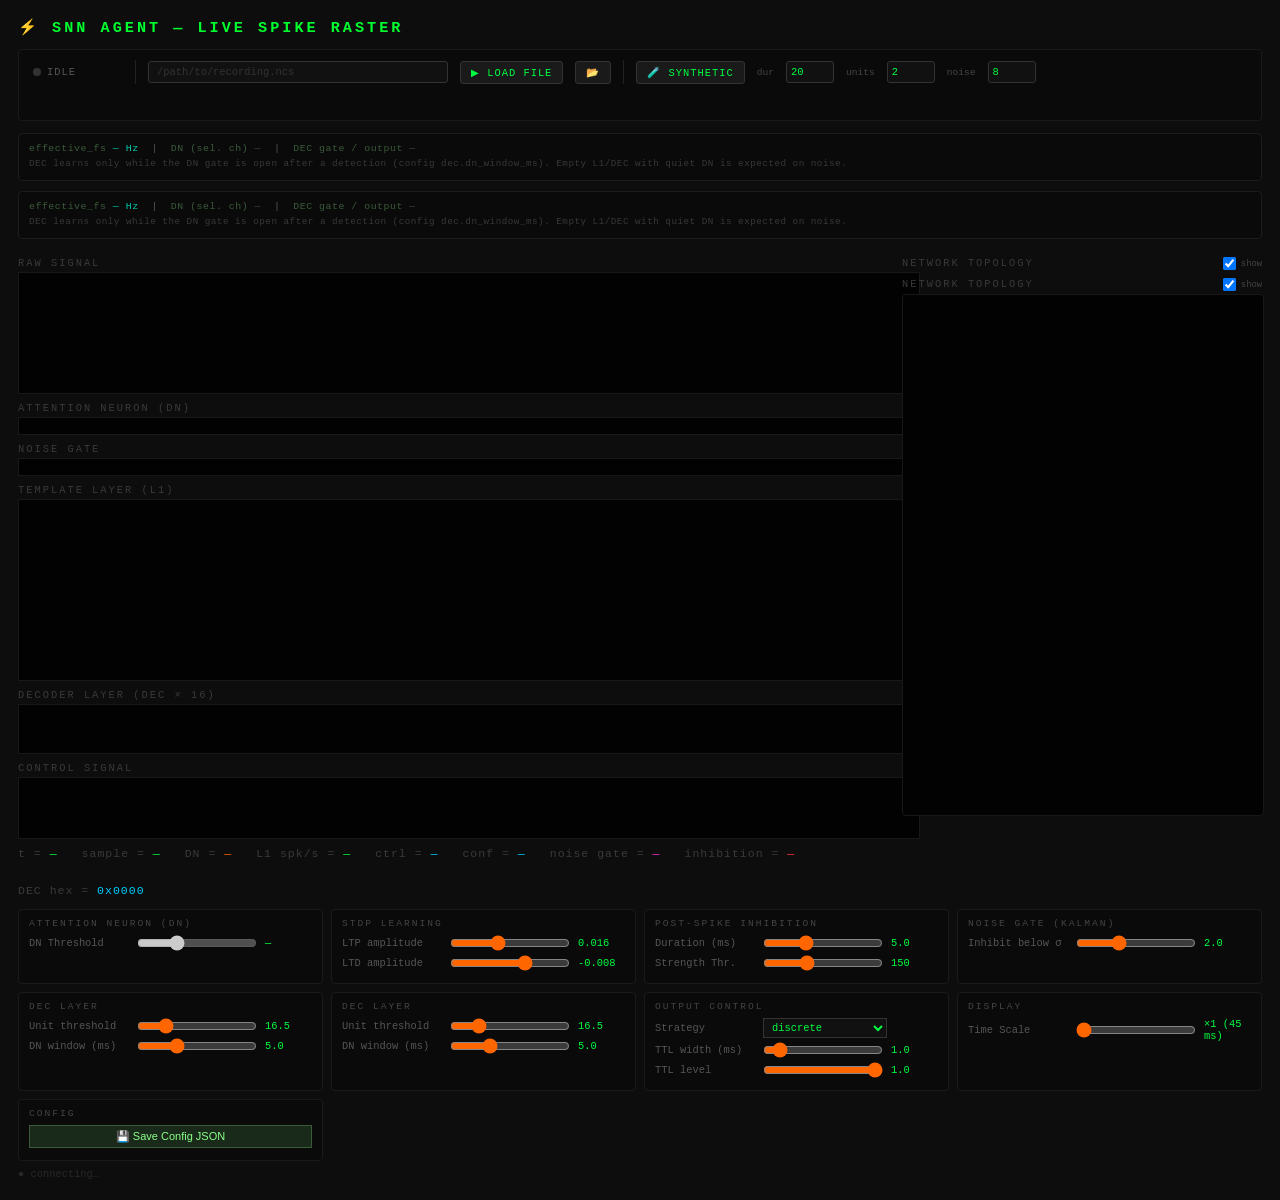
<file: src/snn_agent/server/static/index.html>
<!DOCTYPE html>
<html lang="en">
<head>
<meta charset="UTF-8">
<title>SNN Agent</title>
<!--
  AGENT-HINT: Browser GUI for the SNN pipeline.
  PURPOSE: Live visualization of raw signal, DN, noise gate, L1 raster, DEC (16 neurons),
           control signal, hex output, and a network topology diagram.
  CONTROLS: Sliders for DN threshold, STDP LTP/LTD, inhibition duration/strength,
            noise gate sensitivity, decoder strategy dropdown.
  WEBSOCKET: Receives JSON state broadcasts from app.py, sends control commands.
  SEE ALSO: app.py (ws_handler for commands), config.py (parameter ranges)
-->
<style>
* { box-sizing: border-box; margin: 0; padding: 0; }

body {
  background: #0d0d0d;
  color: #666;
  font-family: 'Courier New', monospace;
  padding: 18px;
  user-select: none;
}

h1 {
  color: #00ff2f;
  font-size: 0.95rem;
  letter-spacing: 3px;
  margin-bottom: 12px;
}

.panel-label {
  color: #3a3a3a;
  font-size: 0.65rem;
  letter-spacing: 2px;
  margin: 8px 0 3px 0;
}

canvas {
  display: block;
  border: 1px solid #181818;
  background: #020202;
  image-rendering: pixelated;
}

#stats {
  margin-top: 8px;
  font-size: 0.72rem;
  color: #3a3a3a;
  letter-spacing: 1px;
  display: flex;
  gap: 24px;
  flex-wrap: wrap;
}

.stat-val  { color: #00ff41; }
.stat-dn   { color: #ff6600; }
.stat-ctrl { color: #00ccff; }
.stat-ng   { color: #ff33cc; }
.stat-inh  { color: #ff3333; }

#status {
  margin-top: 7px;
  font-size: 0.65rem;
  color: #282828;
}

/* ── Controls panel ───────────────────────────────────────── */
#controls {
  margin-top: 12px;
  display: grid;
  grid-template-columns: repeat(auto-fill, minmax(280px, 1fr));
  gap: 8px;
}

.ctrl-group {
  background: #0a0a0a;
  border: 1px solid #1a1a1a;
  padding: 8px 10px;
  border-radius: 4px;
}

.ctrl-group .ctrl-title {
  color: #444;
  font-size: 0.6rem;
  letter-spacing: 2px;
  margin-bottom: 6px;
  text-transform: uppercase;
}

.ctrl-row {
  display: flex;
  align-items: center;
  gap: 8px;
  margin-bottom: 4px;
}

.ctrl-row label {
  color: #555;
  font-size: 0.65rem;
  min-width: 100px;
}

.ctrl-row input[type=range] {
  width: 120px;
  accent-color: #ff6600;
}

.ctrl-row .ctrl-val {
  color: #00ff41;
  font-size: 0.65rem;
  min-width: 50px;
}

.ctrl-row select {
  background: #111;
  color: #00ff41;
  border: 1px solid #333;
  font-family: 'Courier New', monospace;
  font-size: 0.65rem;
  padding: 2px 4px;
}

/* ── Network viz ──────────────────────────────────────────── */
#network-panel {
  margin-top: 12px;
}

#network_cv {
  border-radius: 4px;
}

/* ── Two-column layout ────────────────────────────────────── */
.main-layout {
  display: flex;
  gap: 16px;
}

.signal-col {
  flex: 1;
  min-width: 0;
}

.network-col {
  width: 360px;
  flex-shrink: 0;
}

/* ── Source launcher ──────────────────────────────────── */
#launcher {
  background: #0a0a0a;
  border: 1px solid #1a1a1a;
  border-radius: 4px;
  padding: 10px 14px;
  margin-bottom: 12px;
  display: flex;
  align-items: center;
  gap: 12px;
  flex-wrap: wrap;
}
.launcher-mode {
  display: flex;
  align-items: center;
  gap: 6px;
  min-width: 90px;
}
.mode-dot {
  width: 8px; height: 8px;
  border-radius: 50%;
  background: #333;
}
.mode-dot.active  { background: #00ff41; }
.mode-dot.error   { background: #ff3333; }
.mode-dot.starting { background: #ff6600; animation: pulse 1s infinite; }
@keyframes pulse { 50% { opacity: 0.3; } }
.mode-label {
  color: #555;
  font-size: 0.65rem;
  letter-spacing: 1px;
  text-transform: uppercase;
}
.launcher-sep {
  width: 1px; height: 24px;
  background: #222;
}
#launcher input[type=text] {
  background: #111;
  color: #00ff41;
  border: 1px solid #333;
  font-family: 'Courier New', monospace;
  font-size: 0.65rem;
  padding: 4px 8px;
  width: 300px;
  border-radius: 3px;
}
#launcher input[type=text]::placeholder { color: #333; }
#launcher input[type=number] {
  background: #111;
  color: #00ff41;
  border: 1px solid #333;
  font-family: 'Courier New', monospace;
  font-size: 0.65rem;
  padding: 4px 4px;
  width: 48px;
  border-radius: 3px;
}
#launcher button {
  background: #1a1a1a;
  color: #00ff41;
  border: 1px solid #333;
  font-family: 'Courier New', monospace;
  font-size: 0.65rem;
  padding: 4px 10px;
  cursor: pointer;
  border-radius: 3px;
  letter-spacing: 1px;
}
#launcher button:hover { background: #252525; border-color: #00ff41; }
#launcher button:active { background: #00ff41; color: #0d0d0d; }
#launcher label {
  color: #444;
  font-size: 0.6rem;
}
#launcher_msg {
  color: #ff6600;
  font-size: 0.6rem;
  width: 100%;
  min-height: 14px;
}

/* ── Accuracy panel ───────────────────────────────────────── */
#accuracy_panel {
  background: #0a0a0a;
  border: 1px solid #1a1a1a;
  border-radius: 4px;
  padding: 10px 14px;
  margin-top: 8px;
}
#accuracy_panel .ctrl-title {
  color: #00ccff;
  font-size: 0.65rem;
  letter-spacing: 2px;
  margin-bottom: 8px;
}
.acc-row {
  display: flex;
  align-items: center;
  gap: 8px;
  margin-bottom: 4px;
}
.acc-label {
  color: #555;
  font-size: 0.65rem;
  min-width: 70px;
}
.acc-bar {
  width: 120px;
  height: 10px;
  background: #111;
  border-radius: 2px;
  overflow: hidden;
}
.acc-fill {
  height: 100%;
  border-radius: 2px;
  transition: width 0.3s;
}
.acc-prec { background: #00ff41; }
.acc-rec  { background: #ff6600; }
.acc-fh   { background: #00ccff; }
.acc-val {
  color: #00ff41;
  font-size: 0.65rem;
  min-width: 45px;
}
.acc-counts {
  margin-top: 6px;
  font-size: 0.6rem;
  color: #444;
  letter-spacing: 1px;
}
.acc-counts span { color: #00ff41; }
.acc-tp { color: #00ff41 !important; }
.acc-fp { color: #ff3333 !important; }
.acc-fn { color: #ff6600 !important; }
.acc-lat { color: #00ccff !important; }

/* ── Multi-channel overview grid ───────────────────────── */
#channel_grid {
  display: none;
  margin: 8px 0;
  padding: 8px;
  background: #0a0a0a;
  border: 1px solid #1a1a1a;
  border-radius: 3px;
}
#channel_grid.active { display: block; }

.interpret-strip {
  margin: 6px 0 10px 0;
  padding: 8px 10px;
  background: #0a0a0a;
  border: 1px solid #1c1c1c;
  border-radius: 4px;
  font-size: 0.62rem;
  color: #555;
  line-height: 1.5;
  letter-spacing: 0.5px;
}
.interpret-strip .interp-k { color: #3a5a3a; }
.interpret-strip .interp-v { color: #00ccaa; }
.interpret-strip .interp-on { color: #00ff41; }
.interpret-strip .interp-off { color: #444; }

#ch_hm_wrap {
  display: none;
  margin-bottom: 6px;
}
#ch_hm_wrap.active { display: block; }
#ch_hm_label {
  color: #3a3a3a;
  font-size: 0.6rem;
  letter-spacing: 2px;
  margin-bottom: 2px;
}
.ch-grid-head { margin-bottom: 6px; }
.ch-grid-title {
  color: #3a3a3a;
  font-size: 0.65rem;
  letter-spacing: 2px;
  margin-bottom: 4px;
}
.ch-grid-meta {
  display: flex;
  flex-wrap: wrap;
  align-items: center;
  gap: 10px;
  font-size: 0.6rem;
}
.ch-selected-pill {
  color: #00ff41;
  font-family: monospace;
  letter-spacing: 1px;
}
.ch-overview-opt {
  color: #555;
  cursor: pointer;
  user-select: none;
}
.ch-overview-opt input { vertical-align: middle; margin-right: 4px; }
.ch-grid-wrap { display: flex; flex-direction: column; gap: 8px; }
.ch-probe-row { border-left: 2px solid #1a2a1a; padding-left: 6px; }
.ch-probe-label {
  font-size: 0.55rem;
  color: #4a6a4a;
  letter-spacing: 1px;
  margin-bottom: 3px;
}
.ch-probe-cards {
  display: grid;
  grid-template-columns: repeat(auto-fill, minmax(110px, 1fr));
  gap: 4px;
}
.ch-card {
  background: #050505;
  border: 1px solid #1a1a1a;
  border-radius: 2px;
  padding: 3px;
  cursor: pointer;
  transition: border-color 0.15s;
}
.ch-card:hover { border-color: #333; }
.ch-card.selected { border-color: #00ff41; }
.ch-card-hdr {
  display: flex;
  justify-content: space-between;
  align-items: center;
  font-size: 0.55rem;
  color: #555;
  margin-bottom: 2px;
}
.ch-card-hdr .ch-id { color: #888; }
.ch-card-hdr .ch-dn { width: 6px; height: 6px; border-radius: 50%; background: #111; }
.ch-card-hdr .ch-dn.firing { background: #00ff41; }
.ch-card canvas {
  display: block;
  width: 100%;
  height: 28px;
  image-rendering: pixelated;
}
.ch-card-ftr {
  display: flex;
  justify-content: space-between;
  font-size: 0.5rem;
  color: #444;
  margin-top: 1px;
}
.ch-card-ftr .ch-spk { color: #ff6600; }
.ch-card-ftr .ch-hex { color: #00ccff; font-family: monospace; }

/* ── Convergence heatmap ─────────────────────────────── */
#conv_panel { display: none; margin-top: 4px; }
#conv_panel.active { display: block; }
</style>
</head>
<body>

<h1>⚡ SNN AGENT — LIVE SPIKE RASTER</h1>

<!-- ── Source Launcher ─────────────────────────────────── -->
<div id="launcher">
  <div class="launcher-mode">
    <div class="mode-dot" id="mode_dot"></div>
    <span class="mode-label" id="mode_label">idle</span>
  </div>
  <div class="launcher-sep"></div>
  <input type="text" id="file_path" placeholder="/path/to/recording.ncs" spellcheck="false">
  <button id="btn_file">▶ LOAD FILE</button>
  <button id="btn_browse" title="List .ncs files in data/raw/">📂</button>
  <div class="launcher-sep"></div>
  <button id="btn_synthetic">🧪 SYNTHETIC</button>
  <label>dur</label>
  <input type="number" id="synth_dur" value="20" min="1" max="120" step="1">
  <label>units</label>
  <input type="number" id="synth_units" value="2" min="1" max="10" step="1">
  <label>noise</label>
  <input type="number" id="synth_noise" value="8" min="1" max="30" step="1">
  <div id="launcher_msg"></div>
</div>

<div id="interpret_strip" class="interpret-strip">
  <span class="interp-k">effective_fs</span> <span class="interp-v" id="interp_fs">— Hz</span>
  &nbsp;|&nbsp; <span class="interp-k">DN (sel. ch)</span> <span id="interp_dn" class="interp-off">—</span>
  &nbsp;|&nbsp; <span class="interp-k">DEC gate / output</span> <span id="interp_dec" class="interp-off">—</span>
  <br><span style="color:#383838;font-size:0.58rem;">DEC learns only while the DN gate is open after a detection (config <code>dec.dn_window_ms</code>). Empty L1/DEC with quiet DN is expected on noise.</span>
</div>

<div id="ch_hm_wrap">
  <div id="ch_hm_label">ALL-CHANNEL L1 ACTIVITY (per broadcast window, brighter = more L1 spikes)</div>
  <canvas id="ch_hm" width="900" height="22"></canvas>
</div>

<!-- ── Multi-Channel Overview Grid ─────────────────────── -->
<div id="channel_grid">
  <div class="ch-grid-head">
    <div class="ch-grid-title">CHANNEL OVERVIEW — click a card to inspect</div>
    <div class="ch-grid-meta">
      <span id="ch_selected_label" class="ch-selected-pill">selected: ch0</span>
      <label class="ch-overview-opt"><input type="checkbox" id="ch_overview_light"> Light WS (no membrane / DEC list)</label>
    </div>
  </div>
  <div class="ch-grid-wrap" id="ch_grid_wrap"></div>
</div>

<div id="interpret_strip" class="interpret-strip">
  <span class="interp-k">effective_fs</span> <span class="interp-v" id="interp_fs">— Hz</span>
  &nbsp;|&nbsp; <span class="interp-k">DN (sel. ch)</span> <span id="interp_dn" class="interp-off">—</span>
  &nbsp;|&nbsp; <span class="interp-k">DEC gate / output</span> <span id="interp_dec" class="interp-off">—</span>
  <br><span style="color:#383838;font-size:0.58rem;">DEC learns only while the DN gate is open after a detection (config <code>dec.dn_window_ms</code>). Empty L1/DEC with quiet DN is expected on noise.</span>
</div>

<div id="ch_hm_wrap">
  <div id="ch_hm_label">ALL-CHANNEL L1 ACTIVITY (per broadcast window, brighter = more L1 spikes)</div>
  <canvas id="ch_hm" width="900" height="22"></canvas>
</div>

<!-- ── Multi-Channel Overview Grid ─────────────────────── -->
<div id="channel_grid">
  <div class="ch-grid-head">
    <div class="ch-grid-title">CHANNEL OVERVIEW — click a card to inspect</div>
    <div class="ch-grid-meta">
      <span id="ch_selected_label" class="ch-selected-pill">selected: ch0</span>
      <label class="ch-overview-opt"><input type="checkbox" id="ch_overview_light"> Light WS (no membrane / DEC list)</label>
    </div>
  </div>
  <div class="ch-grid-wrap" id="ch_grid_wrap"></div>
</div>

<div class="main-layout">
<div class="signal-col">

<!-- Waveform canvas -->
<div class="panel-label">RAW SIGNAL</div>
<canvas id="wave" width="900" height="120"></canvas>

<!-- DN tick strip -->
<div class="panel-label">ATTENTION NEURON (DN)</div>
<canvas id="dn_cv" width="900" height="16"></canvas>

<!-- Noise gate strip -->
<div class="panel-label">NOISE GATE</div>
<canvas id="ng_cv" width="900" height="16"></canvas>

<!-- L1 spike raster -->
<div class="panel-label">TEMPLATE LAYER (L1)</div>
<canvas id="raster" width="900" height="180"></canvas>

<!-- DEC spike raster (16 spiking decoder neurons) -->
<div class="panel-label" id="dec_label">DECODER LAYER (DEC × 16)</div>
<canvas id="dec_cv" width="900" height="48"></canvas>

<!-- Convergence layer heatmap (multi-channel only) -->
<div id="conv_panel">
<div class="panel-label">CONVERGENCE — CROSS-CHANNEL STATE NEURONS</div>
<canvas id="conv_cv" width="900" height="48"></canvas>
</div>

<!-- Convergence layer heatmap (multi-channel only) -->
<div id="conv_panel">
<div class="panel-label">CONVERGENCE — CROSS-CHANNEL STATE NEURONS</div>
<canvas id="conv_cv" width="900" height="48"></canvas>
</div>

<!-- Control signal trace -->
<div class="panel-label">CONTROL SIGNAL</div>
<canvas id="ctrl_cv" width="900" height="60"></canvas>

<div id="stats">
  <span>t = <span class="stat-val" id="s_t">—</span></span>
  <span>sample = <span class="stat-val" id="s_sample">—</span></span>
  <span>DN = <span class="stat-dn" id="s_dn">—</span></span>
  <span>L1 spk/s = <span class="stat-val" id="s_l1hz">—</span></span>
  <span>ctrl = <span class="stat-ctrl" id="s_ctrl">—</span></span>
  <span>conf = <span class="stat-ctrl" id="s_conf">—</span></span>
  <span>noise gate = <span class="stat-ng" id="s_ng">—</span></span>
  <span>inhibition = <span class="stat-inh" id="s_inh">—</span></span>
  <span>DEC hex = <span class="stat-ctrl" id="s_hex">0x0000</span></span>
</div>

<!-- ── Live Accuracy (synthetic mode only) ────────────── -->
<div id="accuracy_panel" style="display:none;">
  <div class="ctrl-title">LIVE ACCURACY — SYNTHETIC GROUND TRUTH</div>
  <div class="acc-row">
    <span class="acc-label">Precision</span>
    <div class="acc-bar"><div class="acc-fill acc-prec" id="acc_prec_bar" style="width:0%"></div></div>
    <span class="acc-val" id="acc_prec_val">—</span>
  </div>
  <div class="acc-row">
    <span class="acc-label">Recall</span>
    <div class="acc-bar"><div class="acc-fill acc-rec" id="acc_rec_bar" style="width:0%"></div></div>
    <span class="acc-val" id="acc_rec_val">—</span>
  </div>
  <div class="acc-row">
    <span class="acc-label">F₀.₅</span>
    <div class="acc-bar"><div class="acc-fill acc-fh" id="acc_fh_bar" style="width:0%"></div></div>
    <span class="acc-val" id="acc_fh_val">—</span>
  </div>
  <div class="acc-counts">
    TP: <span class="acc-tp" id="acc_tp">0</span> &nbsp;
    FP: <span class="acc-fp" id="acc_fp">0</span> &nbsp;
    FN: <span class="acc-fn" id="acc_fn">0</span> &nbsp;
    Latency: <span class="acc-lat" id="acc_lat">—</span> &nbsp;
    GT: <span id="acc_gt_progress">—</span>
  </div>
</div>

</div><!-- /signal-col -->

<div class="network-col">
<div class="panel-label" style="display:flex;align-items:center;justify-content:space-between;">
  NETWORK TOPOLOGY
  <label style="font-size:0.55rem;color:#444;cursor:pointer;font-weight:normal;letter-spacing:0;">
    <input type="checkbox" id="net_toggle" checked style="vertical-align:middle;"> show
  </label>
</div>
<div class="panel-label" style="display:flex;align-items:center;justify-content:space-between;">
  NETWORK TOPOLOGY
  <label style="font-size:0.55rem;color:#444;cursor:pointer;font-weight:normal;letter-spacing:0;">
    <input type="checkbox" id="net_toggle" checked style="vertical-align:middle;"> show
  </label>
</div>
<canvas id="network_cv" width="360" height="520"></canvas>
</div>

</div><!-- /main-layout -->

<!-- ── Controls ─────────────────────────────────────────── -->
<div id="controls">
  <div class="ctrl-group">
    <div class="ctrl-title">Attention Neuron (DN)</div>
    <div class="ctrl-row">
      <label>DN Threshold</label>
      <input type="range" id="dn_th_slider" min="10" max="300" step="1" value="100" disabled>
      <span class="ctrl-val stat-dn" id="dn_th_val">—</span>
    </div>
  </div>

  <div class="ctrl-group">
    <div class="ctrl-title">STDP Learning</div>
    <div class="ctrl-row">
      <label>LTP amplitude</label>
      <input type="range" id="ltp_slider" min="0.001" max="0.04" step="0.001" value="0.016">
      <span class="ctrl-val" id="ltp_val">0.016</span>
    </div>
    <div class="ctrl-row">
      <label>LTD amplitude</label>
      <input type="range" id="ltd_slider" min="-0.02" max="-0.0005" step="0.0005" value="-0.00763">
      <span class="ctrl-val" id="ltd_val">-0.008</span>
    </div>
  </div>

  <div class="ctrl-group">
    <div class="ctrl-title">Post-Spike Inhibition</div>
    <div class="ctrl-row">
      <label>Duration (ms)</label>
      <input type="range" id="inh_dur_slider" min="0" max="15" step="0.5" value="5">
      <span class="ctrl-val" id="inh_dur_val">5.0</span>
    </div>
    <div class="ctrl-row">
      <label>Strength Thr.</label>
      <input type="range" id="inh_str_slider" min="20" max="400" step="5" value="150">
      <span class="ctrl-val" id="inh_str_val">150</span>
    </div>
  </div>

  <div class="ctrl-group">
    <div class="ctrl-title">Noise Gate (Kalman)</div>
    <div class="ctrl-row">
      <label>Inhibit below σ</label>
      <input type="range" id="ng_sd_slider" min="0.5" max="5.0" step="0.1" value="2.0">
      <span class="ctrl-val" id="ng_sd_val">2.0</span>
    </div>
  </div>

  <div class="ctrl-group">
    <div class="ctrl-title">DEC Layer</div>
    <div class="ctrl-row">
      <label>Unit threshold</label>
      <input type="range" id="dec_thr_slider" min="0.5" max="80" step="0.5" value="16.5">
      <span class="ctrl-val" id="dec_thr_val">16.5</span>
    </div>
    <div class="ctrl-row">
      <label>DN window (ms)</label>
      <input type="range" id="dec_win_slider" min="0.5" max="15" step="0.1" value="5.0">
      <span class="ctrl-val" id="dec_win_val">5.0</span>
    </div>
  </div>

  <div class="ctrl-group">
    <div class="ctrl-title">DEC Layer</div>
    <div class="ctrl-row">
      <label>Unit threshold</label>
      <input type="range" id="dec_thr_slider" min="0.5" max="80" step="0.5" value="16.5">
      <span class="ctrl-val" id="dec_thr_val">16.5</span>
    </div>
    <div class="ctrl-row">
      <label>DN window (ms)</label>
      <input type="range" id="dec_win_slider" min="0.5" max="15" step="0.1" value="5.0">
      <span class="ctrl-val" id="dec_win_val">5.0</span>
    </div>
  </div>

  <div class="ctrl-group">
    <div class="ctrl-title">Output Control</div>
    <div class="ctrl-row">
      <label>Strategy</label>
      <select id="decoder_sel">
        <option value="discrete" selected>discrete</option>
        <option value="ttl">TTL pulse</option>
        <option value="trigger">trigger (decay)</option>
        <option value="rate">rate</option>
        <option value="population">population</option>
      </select>
    </div>
    <div class="ctrl-row" id="ttl_width_row">
      <label>TTL width (ms)</label>
      <input type="range" id="ttl_width_slider" min="0.1" max="10" step="0.1" value="1.0">
      <span class="ctrl-val" id="ttl_width_val">1.0</span>
    </div>
    <div class="ctrl-row" id="ttl_high_row">
      <label>TTL level</label>
      <input type="range" id="ttl_high_slider" min="0.1" max="1.0" step="0.05" value="1.0">
      <span class="ctrl-val" id="ttl_high_val">1.0</span>
    </div>
  </div>

  <div class="ctrl-group">
    <div class="ctrl-title">Display</div>
    <div class="ctrl-row">
      <label>Time Scale</label>
      <input type="range" id="zoom_slider" min="1" max="8" step="1" value="1">
      <span class="ctrl-val" id="zoom_val">×1 (45 ms)</span>
    </div>
  </div>

  <div class="ctrl-group">
    <div class="ctrl-title">Config</div>
    <div class="ctrl-row">
      <button id="save_cfg_btn" style="width:100%;padding:4px 8px;background:#1a2a1a;border:1px solid #3a5a3a;color:#8f8;cursor:pointer;font-size:11px;">&#x1F4BE; Save Config JSON</button>
    </div>
  </div>

</div><!-- /controls -->

<div id="status">● connecting…</div>

<script>
// ── Config ────────────────────────────────────────────────────────────────────
const WS_PORT    = 8765;
/** Same host as the page (fixes remote browser: ws://localhost was wrong). */
const WS_HOST    = window.location.hostname || 'localhost';
/** Same host as the page (fixes remote browser: ws://localhost was wrong). */
const WS_HOST    = window.location.hostname || 'localhost';
const N_L1       = 110;
let   dynNL1     = N_L1;  // updated from server when n_l1 is broadcast
let   dynNL1     = N_L1;  // updated from server when n_l1 is broadcast
const N_DEC      = 16;
const CVW        = 900;
const WAVE_H     = 120;
const DN_H       = 16;
const NG_H       = 16;
const RASTER_H   = 180;
const DEC_H      = 48;
const CTRL_H     = 60;
const ROW_H      = RASTER_H / N_L1;
const DEC_ROW_H  = DEC_H / N_DEC;

// Zoom: samples-per-pixel (1 = normal, 8 = 8× wider time window)
let currentSPP = 1;

// DEC neuron color palette: neuron 0 = white (any-fire), 1–15 = rainbow
const DEC_COLORS = ['#ffffff'];
for (let i = 1; i < N_DEC; i++) {
  const hue = ((i - 1) / (N_DEC - 1)) * 300; // 0=red → 300=magenta
  DEC_COLORS.push(`hsl(${hue}, 100%, 60%)`);
}

// Network viz
const NET_W = 360;
const NET_H = 520;

// ── Canvas contexts ───────────────────────────────────────────────────────────
const waveCv  = document.getElementById('wave');
const waveCtx = waveCv.getContext('2d');

const dnCv    = document.getElementById('dn_cv');
const dnCtx   = dnCv.getContext('2d');

const ngCv    = document.getElementById('ng_cv');
const ngCtx   = ngCv.getContext('2d');

const rastCv  = document.getElementById('raster');
const rastCtx = rastCv.getContext('2d');

const decCv   = document.getElementById('dec_cv');
const decCtx  = decCv.getContext('2d');

const ctrlCv  = document.getElementById('ctrl_cv');
const ctrlCtx = ctrlCv.getContext('2d');

const netCv   = document.getElementById('network_cv');
const netCtx  = netCv.getContext('2d');

function clearCv(ctx, w, h) { ctx.fillStyle = '#020202'; ctx.fillRect(0, 0, w, h); }
clearCv(waveCtx, CVW, WAVE_H);
clearCv(dnCtx,   CVW, DN_H);
clearCv(ngCtx,   CVW, NG_H);
clearCv(rastCtx, CVW, RASTER_H);
clearCv(decCtx,  CVW, DEC_H);
clearCv(ctrlCtx, CVW, CTRL_H);
clearCv(netCtx,  NET_W, NET_H);

// ── Multi-channel state ──────────────────────────────────────────────────────
let nChannels = 1;
let selectedCh = 0;
const chCards = [];      // {canvas, ctx, dnDot, spkEl, hexEl, waveY}
const chWaveMax = {};
/** Main waveform scale per selected channel (avoids amplitude jump on switch). */
const chWaveHistory = {};
const CARD_W = 100;
const CARD_H = 28;
let probeSize = 8;
let nProbes = 1;
let pendingProbeConvergence = null;
let pendingGlobalConvergence = null;
/** From server; size heatmaps when arrays not yet sent. */
let convNLocal = 16;
let convNGlobal = 32;
let wantServerVizDetail = true;
let lastChSummary = null;
let lastEffectiveFs = null;
let chHeatMax = 1;

const convCv  = document.getElementById('conv_cv');
const convCtx = convCv.getContext('2d');
const CONV_H  = 48;

function buildChannelGrid(C, ps) {
  if (C <= 1) {
    document.getElementById('ch_hm_wrap').classList.remove('active');
    return;
  }
  nChannels = C;
  document.getElementById('ch_hm_wrap').classList.add('active');
  probeSize = Math.max(1, ps || probeSize);
  nProbes = Math.ceil(C / probeSize);
  const wrap = document.getElementById('ch_grid_wrap');
  wrap.innerHTML = '';
  chCards.length = 0;
  for (let p = 0; p < nProbes; p++) {
    const row = document.createElement('div');
    row.className = 'ch-probe-row';
    const lab = document.createElement('div');
    lab.className = 'ch-probe-label';
    lab.textContent = 'PROBE ' + p + ' — ch ' + (p * probeSize) + '–' + (Math.min((p + 1) * probeSize, C) - 1);
    row.appendChild(lab);
    const inner = document.createElement('div');
    inner.className = 'ch-probe-cards';
    const ch0 = p * probeSize;
    const ch1 = Math.min((p + 1) * probeSize, C);
    for (let i = ch0; i < ch1; i++) {
      const card = document.createElement('div');
      card.className = 'ch-card' + (i === selectedCh ? ' selected' : '');
      card.innerHTML =
        '<div class="ch-card-hdr"><span class="ch-id">ch' + i + '</span><div class="ch-dn" id="chdn_' + i + '"></div></div>' +
        '<canvas id="chcv_' + i + '" width="' + CARD_W + '" height="' + CARD_H + '"></canvas>' +
        '<div class="ch-card-ftr"><span class="ch-spk" id="chspk_' + i + '">0</span><span class="ch-hex" id="chhex_' + i + '">0000</span></div>';
      card.addEventListener('click', () => selectChannel(i));
      inner.appendChild(card);
      const cv = document.getElementById('chcv_' + i);
      const ctx = cv.getContext('2d');
      ctx.fillStyle = '#020202';
      ctx.fillRect(0, 0, CARD_W, CARD_H);
      chCards[i] = {
        el: card, canvas: cv, ctx: ctx,
        dnDot: document.getElementById('chdn_' + i),
        spkEl: document.getElementById('chspk_' + i),
        hexEl: document.getElementById('chhex_' + i),
        prevY: CARD_H / 2,
      };
      chWaveMax[i] = 1e-6;
    }
    row.appendChild(inner);
    wrap.appendChild(row);
  }
  document.getElementById('channel_grid').classList.add('active');
  document.getElementById('conv_panel').classList.add('active');
  clearCv(convCtx, CVW, CONV_H);
  updateSelectedChLabel();
}

function effectiveClientWantsVizDetail() {
  const ov = document.getElementById('ch_overview_light');
  if (ov && ov.checked) return false;
  if (document.visibilityState === 'hidden') return false;
  return true;
}

function syncVizDetailToServer() {
  const want = effectiveClientWantsVizDetail();
  if (want === wantServerVizDetail) return;
  wantServerVizDetail = want;
  if (ws && ws.readyState === WebSocket.OPEN) {
    ws.send(JSON.stringify({ viz_detail: want }));
  }
}

function updateSelectedChLabel() {
  const sellab = document.getElementById('ch_selected_label');
  if (sellab) sellab.textContent = 'selected: ch' + selectedCh;
}

/** Apply channel selection visually (no WS send). Safe to call from onmessage. */
function _applyChannelSelection(ch) {
  if (chCards[selectedCh]) {
    chWaveHistory[selectedCh] = { waveMax, prevY };
    chCards[selectedCh].el.classList.remove('selected');
  }
  selectedCh = ch;
  if (chCards[ch]) chCards[ch].el.classList.add('selected');
  updateSelectedChLabel();
  if (chCards[ch] && chCards[ch].el) {
    chCards[ch].el.scrollIntoView({ block: 'nearest', behavior: 'smooth' });
  }
  clearCv(waveCtx, CVW, WAVE_H);
  clearCv(dnCtx, CVW, DN_H);
  clearCv(ngCtx, CVW, NG_H);
  clearCv(rastCtx, CVW, RASTER_H);
  clearCv(decCtx, CVW, DEC_H);
  clearCv(ctrlCtx, CVW, CTRL_H);
  const saved = chWaveHistory[ch] || { waveMax: 1e-6, prevY: WAVE_H / 2 };
  waveMax = saved.waveMax;
  prevY = saved.prevY;
}

function selectChannel(ch) {
  if (ch === selectedCh) return;
  const ov = document.getElementById('ch_overview_light');
  if (ov) ov.checked = false;
  _applyChannelSelection(ch);
  wantServerVizDetail = effectiveClientWantsVizDetail();
  if (ws && ws.readyState === 1) {
    ws.send(JSON.stringify({ select_channel: ch, viz_detail: wantServerVizDetail }));
  }
}

// ── Pending data from WebSocket ───────────────────────────────────────────────
let pendingSpikes    = [];
let pendingDECSpikes = [];
let pendingDECHex    = '0x0000';
let pendingSamples   = [];
let pendingDNFlags   = [];
let pendingControl   = 0;
let pendingNoiseGate = 1.0;
let pendingInhActive = false;
let pendingMembrane  = [];
let pendingChannels  = null;
let pendingConvergence = null;
let pendingChannels  = null;
let pendingConvergence = null;
let hasNew           = false;

// Waveform state
let waveMax = 1e-6;
let prevY   = WAVE_H / 2;

// ── Network topology state ────────────────────────────────────────────────────
let netMembrane = new Float32Array(N_L1);
let netDNActive = false;
let netNGFactor = 1.0;
let netInhActive = false;
let netL1Spikes = new Set();
let netDECSpikes = new Set();

/** Probe rows + convergence strips; clipped to [yTop, yBottom). */
function drawProbeSummaryTopology(yTop, yBottom) {
/** Probe rows + convergence strips; clipped to [yTop, yBottom). */
function drawProbeSummaryTopology(yTop, yBottom) {
  const ctx = netCtx;
  ctx.save();
  ctx.beginPath();
  ctx.rect(0, yTop, NET_W, yBottom - yTop);
  ctx.clip();
  ctx.save();
  ctx.beginPath();
  ctx.rect(0, yTop, NET_W, yBottom - yTop);
  ctx.clip();
  ctx.fillStyle = '#020202';
  ctx.fillRect(0, yTop, NET_W, yBottom - yTop);

  const chans = pendingChannels || [];
  const ps = probeSize || 8;
  const nP = nProbes || Math.max(1, Math.ceil(nChannels / ps));
  let y = yTop + 4;
  ctx.font = '7px Courier New';
  ctx.textAlign = 'left';

  for (let p = 0; p < nP; p++) {
    const stripH = 5;
    if (y + 26 + stripH + 8 > yBottom - 32) break;
    ctx.fillStyle = '#5a7a5a';
    ctx.fillText('PROBE ' + p, 4, y + 8);
    const ch0 = p * ps;
    const ch1 = Math.min((p + 1) * ps, nChannels);
    const nch = ch1 - ch0;
    const rowCY = y + 16;
    const span = NET_W - 28;
    const gap = nch > 0 ? span / nch : span;
    for (let k = 0; k < nch; k++) {
      const ch = ch0 + k;
      const info = chans.find(c => c.ch === ch) || {};
      const cx = 26 + k * gap + gap * 0.5;
      let fill = '#2a2a2a';
      const hx = (info.dec_hex || '').toLowerCase();
      if (hx && hx !== '0x0000' && hx !== '0000') {
        const u = parseInt(hx.replace(/^0x/, ''), 16) || 0;
        fill = `hsl(${(u * 37) % 360}, 85%, 52%)`;
      } else if (info.n_spikes > 0) fill = '#ff8800';
      else if (info.dn) fill = '#00ff66';
      ctx.beginPath();
      ctx.arc(cx, rowCY, 3.2, 0, Math.PI * 2);
      ctx.fillStyle = fill;
      ctx.fill();
    }
    y += 26;
    const loc = (pendingProbeConvergence && pendingProbeConvergence[p]) || [];
    const nLoc = Math.max(loc.length, convNLocal, 1);
    const stripW = (NET_W - 16) / nLoc;
    for (let i = 0; i < nLoc; i++) {
      const v = Number(loc[i] ?? 0) > 0.5;
      ctx.fillStyle = v ? `hsl(${(i / nLoc) * 300}, 100%, 55%)` : '#080808';
      ctx.fillRect(8 + i * stripW, y, Math.max(1, stripW - 0.5), stripH);
    }
    y += stripH + 8;
  }
  if (y < yBottom - 22) {
    ctx.fillStyle = '#777';
    ctx.fillText('GLOBAL', 4, y + 6);
    y += 12;
    const glob = pendingGlobalConvergence || [];
    const nG = Math.max(glob.length, convNGlobal, 1);
    const gw = (NET_W - 16) / nG;
    const gh = Math.max(4, yBottom - y - 6);
    for (let i = 0; i < nG; i++) {
      const v = Number(glob[i] ?? 0) > 0.5;
      ctx.fillStyle = v ? `hsl(${(i / nG) * 300}, 100%, 58%)` : '#080808';
      ctx.fillRect(8 + i * gw, y, Math.max(1, gw - 0.5), gh);
    }
  }
  ctx.fillStyle = '#444';
  ctx.font = '6px Courier New';
  ctx.fillText('hue=DEC  orange=L1  green=DN  gray=quiet', 4, yBottom - 4);
  ctx.restore();
}

/** Single-channel ENC→DEC column diagram in logical 360×520 space. */
function drawColumnTopologyCore(ctx) {
  const margin = 25;
  ctx.fillRect(0, yTop, NET_W, yBottom - yTop);

  const chans = pendingChannels || [];
  const ps = probeSize || 8;
  const nP = nProbes || Math.max(1, Math.ceil(nChannels / ps));
  let y = yTop + 4;
  ctx.font = '7px Courier New';
  ctx.textAlign = 'left';

  for (let p = 0; p < nP; p++) {
    const stripH = 5;
    if (y + 26 + stripH + 8 > yBottom - 32) break;
    ctx.fillStyle = '#5a7a5a';
    ctx.fillText('PROBE ' + p, 4, y + 8);
    const ch0 = p * ps;
    const ch1 = Math.min((p + 1) * ps, nChannels);
    const nch = ch1 - ch0;
    const rowCY = y + 16;
    const span = NET_W - 28;
    const gap = nch > 0 ? span / nch : span;
    for (let k = 0; k < nch; k++) {
      const ch = ch0 + k;
      const info = chans.find(c => c.ch === ch) || {};
      const cx = 26 + k * gap + gap * 0.5;
      let fill = '#2a2a2a';
      const hx = (info.dec_hex || '').toLowerCase();
      if (hx && hx !== '0x0000' && hx !== '0000') {
        const u = parseInt(hx.replace(/^0x/, ''), 16) || 0;
        fill = `hsl(${(u * 37) % 360}, 85%, 52%)`;
      } else if (info.n_spikes > 0) fill = '#ff8800';
      else if (info.dn) fill = '#00ff66';
      ctx.beginPath();
      ctx.arc(cx, rowCY, 3.2, 0, Math.PI * 2);
      ctx.fillStyle = fill;
      ctx.fill();
    }
    y += 26;
    const loc = (pendingProbeConvergence && pendingProbeConvergence[p]) || [];
    const nLoc = Math.max(loc.length, convNLocal, 1);
    const stripW = (NET_W - 16) / nLoc;
    for (let i = 0; i < nLoc; i++) {
      const v = Number(loc[i] ?? 0) > 0.5;
      ctx.fillStyle = v ? `hsl(${(i / nLoc) * 300}, 100%, 55%)` : '#080808';
      ctx.fillRect(8 + i * stripW, y, Math.max(1, stripW - 0.5), stripH);
    }
    y += stripH + 8;
  }
  if (y < yBottom - 22) {
    ctx.fillStyle = '#777';
    ctx.fillText('GLOBAL', 4, y + 6);
    y += 12;
    const glob = pendingGlobalConvergence || [];
    const nG = Math.max(glob.length, convNGlobal, 1);
    const gw = (NET_W - 16) / nG;
    const gh = Math.max(4, yBottom - y - 6);
    for (let i = 0; i < nG; i++) {
      const v = Number(glob[i] ?? 0) > 0.5;
      ctx.fillStyle = v ? `hsl(${(i / nG) * 300}, 100%, 58%)` : '#080808';
      ctx.fillRect(8 + i * gw, y, Math.max(1, gw - 0.5), gh);
    }
  }
  ctx.fillStyle = '#444';
  ctx.font = '6px Courier New';
  ctx.fillText('hue=DEC  orange=L1  green=DN  gray=quiet', 4, yBottom - 4);
  ctx.restore();
}

/** Single-channel ENC→DEC column diagram in logical 360×520 space. */
function drawColumnTopologyCore(ctx) {
  const margin = 25;
  const colX = [50, 130, 210, 290];
  const dnY = 80;
  const dnY = 80;

  ctx.globalAlpha = 0.08;
  for (let i = 0; i < Math.min(N_L1, 40); i++) {
    const ly = 160 + i * (300 / Math.min(N_L1, 40));
    ctx.strokeStyle = netDNActive ? '#ff6600' : '#222';
    ctx.lineWidth = 0.5;
    ctx.beginPath();
    ctx.moveTo(colX[1], dnY);
    ctx.lineTo(colX[2], ly);
    ctx.stroke();
  }
  ctx.globalAlpha = 1.0;

  ctx.fillStyle = '#333';
  ctx.font = '9px Courier New';
  ctx.textAlign = 'center';
  ctx.fillText('ENC', colX[0], margin - 5);
  for (let i = 0; i < 20; i++) {
    const y = 40 + i * 22;
    ctx.fillStyle = '#1a3a1a';
    ctx.fillRect(colX[0] - 3, y, 6, 3);
  }

  ctx.fillStyle = '#444';
  ctx.fillText('DN', colX[1], margin - 5);
  ctx.beginPath();
  ctx.arc(colX[1], dnY, 12, 0, Math.PI * 2);
  if (netDNActive) {
    ctx.fillStyle = '#ff6600';
    ctx.shadowColor = '#ff6600';
    ctx.shadowBlur = 15;
  } else {
    ctx.fillStyle = '#2a1500';
    ctx.shadowBlur = 0;
  }
  ctx.fill();
  ctx.shadowBlur = 0;
  ctx.strokeStyle = '#ff6600';
  ctx.lineWidth = 1;
  ctx.stroke();

  ctx.fillStyle = '#444';
  ctx.fillText('NG', colX[1], 130);
  ctx.beginPath();
  ctx.arc(colX[1], 150, 10, 0, Math.PI * 2);
  const ngColor = netNGFactor < 0.95 ? '#ff33cc' : '#1a0a1a';
  ctx.fillStyle = ngColor;
  if (netNGFactor < 0.95) {
    ctx.shadowColor = '#ff33cc';
    ctx.shadowBlur = 10;
  }
  ctx.fill();
  ctx.shadowBlur = 0;
  ctx.strokeStyle = '#ff33cc';
  ctx.lineWidth = 1;
  ctx.stroke();

  ctx.fillStyle = '#111';
  ctx.fillRect(colX[1] - 15, 170, 30, 6);
  ctx.fillStyle = netNGFactor < 0.5 ? '#ff33cc' : '#1a3a1a';
  ctx.fillRect(colX[1] - 15, 170, 30 * netNGFactor, 6);

  ctx.fillStyle = '#444';
  ctx.fillText('INH', colX[1], 195);
  ctx.beginPath();
  ctx.arc(colX[1], 210, 8, 0, Math.PI * 2);
  ctx.fillStyle = netInhActive ? '#ff3333' : '#1a0a0a';
  if (netInhActive) { ctx.shadowColor = '#ff3333'; ctx.shadowBlur = 8; }
  ctx.fill();
  ctx.shadowBlur = 0;
  ctx.strokeStyle = '#ff3333';
  ctx.lineWidth = 1;
  ctx.stroke();

  ctx.fillStyle = '#444';
  ctx.fillText('L1', colX[2], margin - 5);
  const nVis = Math.min(dynNL1, 40);
  const l1Spacing = 300 / nVis;
  for (let i = 0; i < nVis; i++) {
    const neuronIdx = Math.floor(i * dynNL1 / nVis);
    const y = 40 + i * l1Spacing;
    const r = 3;
    const mem = netMembrane[neuronIdx] || 0;
    const intensity = Math.min(1, Math.max(0, mem / 80));
    const intensity = Math.min(1, Math.max(0, mem / 80));
    const fired = netL1Spikes.has(neuronIdx);
    ctx.beginPath();
    ctx.arc(colX[2], y, r, 0, Math.PI * 2);
    if (fired) {
      ctx.fillStyle = '#00ff41';
      ctx.shadowColor = '#00ff41';
      ctx.shadowBlur = 8;
    } else {
      const g = Math.floor(30 + intensity * 180);
      ctx.fillStyle = `rgb(0, ${g}, 0)`;
      ctx.shadowBlur = 0;
    }
    ctx.fill();
    ctx.shadowBlur = 0;
  }

  ctx.fillStyle = '#444';
  ctx.textAlign = 'center';
  ctx.textAlign = 'center';
  ctx.fillText('DEC', colX[3], margin - 5);
  for (let i = 0; i < N_DEC; i++) {
    const y = 40 + i * 28;
    const fired = netDECSpikes.has(i);
    const r = i === 0 ? 6 : 4;
    const col = DEC_COLORS[i];
    const dimCol = i === 0 ? '#2a2a2a' : `hsl(${((i - 1) / (N_DEC - 1)) * 300}, 50%, 20%)`;
    ctx.beginPath();
    ctx.arc(colX[3], y, r, 0, Math.PI * 2);
    ctx.fillStyle = fired ? col : dimCol;
    if (fired) { ctx.shadowColor = col; ctx.shadowBlur = 10; }
    ctx.fill();
    ctx.shadowBlur = 0;
    ctx.strokeStyle = col;
    ctx.lineWidth = i === 0 ? 1.5 : 0.5;
    ctx.stroke();
    if (i === 0) {
      ctx.fillStyle = '#666';
      ctx.font = '7px Courier New';
      ctx.textAlign = 'left';
      ctx.fillText('ANY', colX[3] + 10, y + 3);
      ctx.textAlign = 'center';
    }
  }

  ctx.fillStyle = '#00ccff';
  ctx.font = '10px Courier New';
  ctx.textAlign = 'center';
  ctx.textAlign = 'center';
  ctx.fillText(pendingDECHex, colX[3], 40 + N_DEC * 28 + 15);

  const legY = NET_H - 50;
  ctx.font = '8px Courier New';
  ctx.textAlign = 'left';
  const legends = [
    { color: '#ff6600', label: 'DN (attention) firing' },
    { color: '#ff33cc', label: 'Noise gate suppressing' },
    { color: '#ff3333', label: 'Global inhibition' },
    { color: '#00ff41', label: 'L1 template spike' },
    { color: '#ffffff', label: 'DEC neuron 0 (any-fire)' },
    { color: '#00ccff', label: 'DEC units 1–15' },
    { color: '#ff6600', label: 'DN (attention) firing' },
    { color: '#ff33cc', label: 'Noise gate suppressing' },
    { color: '#ff3333', label: 'Global inhibition' },
    { color: '#00ff41', label: 'L1 template spike' },
    { color: '#ffffff', label: 'DEC neuron 0 (any-fire)' },
    { color: '#00ccff', label: 'DEC units 1–15' },
  ];
  legends.forEach((l, i) => {
    const x = 15;
    const y = legY + i * 11;
    ctx.fillStyle = l.color;
    ctx.fillRect(x, y - 4, 6, 6);
    ctx.fillStyle = '#444';
    ctx.fillText(l.label, x + 10, y + 2);
  });
}

function drawColumnTopologyViewport(topY) {
  const availH = NET_H - topY - 2;
  if (availH < 40) return;
  netCtx.fillStyle = '#020202';
  netCtx.fillRect(0, topY, NET_W, availH);
  netCtx.fillStyle = '#4a6a4a';
  netCtx.font = '7px Courier New';
  netCtx.textAlign = 'left';
  netCtx.fillText('SELECTED ch' + selectedCh + ' — path', 6, topY + 10);
  const innerTop = topY + 14;
  const innerH = availH - 16;
  const s = Math.min(NET_W / NET_W, innerH / NET_H);
  const ox = (NET_W - NET_W * s) / 2;
  const oy = innerTop + (innerH - NET_H * s) / 2;
  netCtx.save();
  netCtx.translate(ox, oy);
  netCtx.scale(s, s);
  drawColumnTopologyCore(netCtx);
  netCtx.restore();
}

function drawNetworkViz() {
  clearCv(netCtx, NET_W, NET_H);
  if (nChannels > 1) {
    const sumH = Math.min(
      Math.floor(NET_H * 0.48),
      20 + nProbes * 46 + 48
    );
    const splitY = Math.max(120, Math.min(sumH, NET_H - 160));
    drawProbeSummaryTopology(0, splitY);
    netCtx.strokeStyle = '#2a2a2a';
    netCtx.lineWidth = 1;
    netCtx.beginPath();
    netCtx.moveTo(0, splitY);
    netCtx.lineTo(NET_W, splitY);
    netCtx.stroke();
    drawColumnTopologyViewport(splitY + 2);
    return;
  }
  drawColumnTopologyCore(netCtx);
}

function drawColumnTopologyViewport(topY) {
  const availH = NET_H - topY - 2;
  if (availH < 40) return;
  netCtx.fillStyle = '#020202';
  netCtx.fillRect(0, topY, NET_W, availH);
  netCtx.fillStyle = '#4a6a4a';
  netCtx.font = '7px Courier New';
  netCtx.textAlign = 'left';
  netCtx.fillText('SELECTED ch' + selectedCh + ' — path', 6, topY + 10);
  const innerTop = topY + 14;
  const innerH = availH - 16;
  const s = Math.min(NET_W / NET_W, innerH / NET_H);
  const ox = (NET_W - NET_W * s) / 2;
  const oy = innerTop + (innerH - NET_H * s) / 2;
  netCtx.save();
  netCtx.translate(ox, oy);
  netCtx.scale(s, s);
  drawColumnTopologyCore(netCtx);
  netCtx.restore();
}

function drawNetworkViz() {
  clearCv(netCtx, NET_W, NET_H);
  if (nChannels > 1) {
    const sumH = Math.min(
      Math.floor(NET_H * 0.48),
      20 + nProbes * 46 + 48
    );
    const splitY = Math.max(120, Math.min(sumH, NET_H - 160));
    drawProbeSummaryTopology(0, splitY);
    netCtx.strokeStyle = '#2a2a2a';
    netCtx.lineWidth = 1;
    netCtx.beginPath();
    netCtx.moveTo(0, splitY);
    netCtx.lineTo(NET_W, splitY);
    netCtx.stroke();
    drawColumnTopologyViewport(splitY + 2);
    return;
  }
  drawColumnTopologyCore(netCtx);
}

// Initial network draw
drawNetworkViz();

// ── Network visibility toggle ──────────────────────────────────────────
let networkVisible = true;
const netToggle = document.getElementById('net_toggle');
if (netToggle) {
  netToggle.addEventListener('change', () => {
    networkVisible = netToggle.checked;
    netCv.style.display = networkVisible ? '' : 'none';
    if (ws && ws.readyState === WebSocket.OPEN) {
      ws.send(JSON.stringify({ network_visible: networkVisible }));
    }
  });
}

// ── Per-channel mini card renderer ───────────────────────────────────────────
// If the channel summary includes raw `samples`, draw a waveform preview line
// (white) and overlay spike-bin dots.  Falls back to pure histogram if absent.
function drawChCardHist(card, hist, samples) {
  const ctx = card.ctx;
  const W = CARD_W;
  const H = CARD_H;
  ctx.fillStyle = '#020202';
  ctx.fillRect(0, 0, W, H);

  if (samples && samples.length > 1) {
    // ── waveform path ────────────────────────────────────────────────────────
    const n = samples.length;
    let mn = samples[0], mx = samples[0];
    for (let i = 1; i < n; i++) {
      if (samples[i] < mn) mn = samples[i];
      if (samples[i] > mx) mx = samples[i];
    }
    const span = mx - mn || 1;
    ctx.beginPath();
    ctx.strokeStyle = '#cccccc';
    ctx.lineWidth = 1;
    for (let i = 0; i < n; i++) {
      const x = (i / (n - 1)) * W;
      const y = H - 2 - ((samples[i] - mn) / span) * (H - 4);
      if (i === 0) ctx.moveTo(x, y); else ctx.lineTo(x, y);
    }
    ctx.stroke();

    // ── spike activity overlay (faint green dots at top of fired bins) ───────
    if (hist && hist.length > 0) {
      const nb = hist.length;
      let hmax = 1;
      for (let i = 0; i < nb; i++) if (hist[i] > hmax) hmax = hist[i];
      const bw = W / nb;
      for (let i = 0; i < nb; i++) {
        if (hist[i] === 0) continue;
        const alpha = Math.min(1, hist[i] / hmax);
        ctx.fillStyle = `rgba(0,255,65,${(0.35 + 0.65 * alpha).toFixed(2)})`;
        ctx.fillRect(Math.floor(i * bw), 0, Math.max(1, Math.ceil(bw) - 1), 3);
      }
    }
  } else if (hist && hist.length > 0) {
    // ── pure spike histogram fallback ────────────────────────────────────────
    const n = hist.length;
    const bw = W / n;
    let maxV = 1;
    for (let i = 0; i < n; i++) if (hist[i] > maxV) maxV = hist[i];
    for (let i = 0; i < n; i++) {
      const h = (hist[i] / maxV) * (H - 2);
      if (h < 0.5) continue;
      ctx.fillStyle = '#00ff41';
      ctx.fillRect(Math.floor(i * bw), H - h - 1, Math.max(1, Math.ceil(bw) - 1), h);
    }
  }
}

function drawChActivityHeatmap() {
  const wrap = document.getElementById('ch_hm_wrap');
  const cv = document.getElementById('ch_hm');
  if (!wrap || !cv || !wrap.classList.contains('active')) return;
  if (!lastChSummary || lastChSummary.length === 0) return;
  const ctx = cv.getContext('2d');
  const W = cv.width;
  const H = cv.height;
  ctx.fillStyle = '#020202';
  ctx.fillRect(0, 0, W, H);
  let mx = 0;
  for (let i = 0; i < lastChSummary.length; i++) {
    mx = Math.max(mx, lastChSummary[i].n_spikes);
  }
  chHeatMax = Math.max(chHeatMax * 0.992, mx, 1);
  const n = lastChSummary.length;
  const bw = W / n;
  for (let i = 0; i < n; i++) {
    const c = lastChSummary[i];
    const frac = Math.min(1, c.n_spikes / chHeatMax);
    const h = frac * (H - 2);
    ctx.fillStyle = c.dn ? '#ff6600' : '#0d3018';
    ctx.fillRect(
      Math.floor(i * bw),
      H - h - 1,
      Math.max(1, Math.ceil(bw) - 1),
      Math.max(0, h)
    );
  }
}

// ── Render loop ───────────────────────────────────────────────────────────────
function render() {
  if (!hasNew) { requestAnimationFrame(render); return; }
  hasNew = false;

  // Update channel grid regardless of sample availability
  if (pendingChannels && chCards.length > 0) {
    for (const ch of pendingChannels) {
      const card = chCards[ch.ch];
      if (!card) continue;
      card.dnDot.className = 'ch-dn' + (ch.dn ? ' firing' : '');
      card.spkEl.textContent = ch.n_spikes;
      card.hexEl.textContent = ch.dec_hex ? ch.dec_hex.slice(2) : '0000';
      if (ch.spk_hist || ch.samples) drawChCardHist(card, ch.spk_hist, ch.samples);
    }
    pendingChannels = null;
  }

  const samples = pendingSamples;
  const dnFlags = pendingDNFlags;
  const N = samples.length;
  if (N === 0) {
    if (nChannels > 1) {
      if (networkVisible) drawNetworkViz();
      drawChActivityHeatmap();
    }
    requestAnimationFrame(render);
    return;
  }

  // ── Waveform (oscilloscope line) ───────────────────────
  waveCtx.drawImage(waveCv, -shiftPx, 0);
  waveCtx.fillStyle = '#020202';
  waveCtx.fillRect(CVW - shiftPx, 0, shiftPx, WAVE_H);

  // center line
  waveCtx.strokeStyle = '#111';
  waveCtx.lineWidth = 0.5;
  waveCtx.beginPath();
  waveCtx.moveTo(CVW - shiftPx, WAVE_H / 2);
  waveCtx.lineTo(CVW, WAVE_H / 2);
  waveCtx.stroke();

  // auto-scale (fast attack, slow decay)
  for (let i = 0; i < N; i++) {
    const a = Math.abs(samples[i]);
    if (a > waveMax) waveMax = a * 1.2;
  }
  waveMax *= 0.9998;
  if (waveMax < 1e-10) waveMax = 1e-10;

  // DN tint behind waveform
  for (let i = 0; i < N; i++) {
    if (dnFlags[i]) {
      waveCtx.fillStyle = 'rgba(255, 102, 0, 0.25)';
      const x = CVW - shiftPx + Math.floor(i / spp);
      waveCtx.fillRect(x, 0, Math.max(1, Math.ceil(1 / spp)), WAVE_H);
    }
  }

  // Inhibition tint (red overlay when active)
  if (pendingInhActive) {
    waveCtx.fillStyle = 'rgba(255, 50, 50, 0.1)';
    waveCtx.fillRect(CVW - shiftPx, 0, shiftPx, WAVE_H);
  }

  // draw connected waveform line with glow
  waveCtx.save();
  waveCtx.shadowColor = '#00ff41';
  waveCtx.shadowBlur = 4;
  waveCtx.strokeStyle = '#00ff41';
  waveCtx.lineWidth = 1.5;
  waveCtx.lineJoin = 'round';
  waveCtx.beginPath();
  waveCtx.moveTo(CVW - shiftPx, prevY);
  for (let i = 0; i < N; i++) {
    const yNorm = samples[i] / waveMax;
    const y = WAVE_H / 2 - yNorm * (WAVE_H / 2 - 4);
    prevY = Math.max(2, Math.min(WAVE_H - 2, y));
    waveCtx.lineTo(CVW - shiftPx + (i + 1) / spp, prevY);
  }
  waveCtx.stroke();
  waveCtx.restore();

  // ── DN strip ───────────────────────────────────────────────
  dnCtx.drawImage(dnCv, -shiftPx, 0);
  dnCtx.fillStyle = '#020202';
  dnCtx.fillRect(CVW - shiftPx, 0, shiftPx, DN_H);
  for (let i = 0; i < N; i++) {
    if (dnFlags[i]) {
      dnCtx.fillStyle = '#ff6600';
      const x = CVW - shiftPx + Math.floor(i / spp);
      dnCtx.fillRect(x, 0, Math.max(1, Math.ceil(1 / spp)), DN_H);
    }
  }

  // ── Noise gate strip ───────────────────────────────────────
  ngCtx.drawImage(ngCv, -shiftPx, 0);
  ngCtx.fillStyle = '#020202';
  ngCtx.fillRect(CVW - shiftPx, 0, shiftPx, NG_H);
  // Color intensity based on suppression factor
  const ngVal = pendingNoiseGate;
  if (ngVal < 0.95) {
    const alpha = 1.0 - ngVal;
    ngCtx.fillStyle = `rgba(255, 51, 204, ${alpha * 0.8})`;
    ngCtx.fillRect(CVW - shiftPx, 0, shiftPx, NG_H);
  }
  // Thin green line at current suppression level
  const ngLineY = NG_H - ngVal * NG_H;
  ngCtx.fillStyle = '#00ff41';
  ngCtx.fillRect(CVW - 1, ngLineY, 1, 1);

  // ── L1 raster ──────────────────────────────────────────────
  rastCtx.drawImage(rastCv, -shiftPx, 0);
  rastCtx.fillStyle = '#020202';
  rastCtx.fillRect(CVW - shiftPx, 0, shiftPx, RASTER_H);

  // grid every 10 neurons
  rastCtx.strokeStyle = '#0d0d0d';
  rastCtx.lineWidth = 0.5;
  for (let k = 0; k <= N_L1; k += 10) {
    const gy = k * ROW_H;
    rastCtx.beginPath();
    rastCtx.moveTo(CVW - shiftPx, gy);
    rastCtx.lineTo(CVW, gy);
    rastCtx.stroke();
  }

  rastCtx.fillStyle = '#00ff41';
  for (const id of pendingSpikes) {
    if (id < N_L1) {
      rastCtx.fillRect(CVW - 2, id * ROW_H, 2, Math.max(1, ROW_H - 0.5));
    }
  }

  // ── DEC raster (always visible, 16 neurons) ───────────────
  decCtx.drawImage(decCv, -shiftPx, 0);
  decCtx.fillStyle = '#020202';
  decCtx.fillRect(CVW - shiftPx, 0, shiftPx, DEC_H);
  for (const id of pendingDECSpikes) {
    if (id < N_DEC) {
      decCtx.fillStyle = DEC_COLORS[id];
      decCtx.fillRect(CVW - 2, id * DEC_ROW_H, 2, Math.max(1, DEC_ROW_H - 1));
    }
  }

  // ── Control signal ─────────────────────────────────────────
  ctrlCtx.drawImage(ctrlCv, -shiftPx, 0);
  ctrlCtx.fillStyle = '#020202';
  ctrlCtx.fillRect(CVW - shiftPx, 0, shiftPx, CTRL_H);

  // zero line
  ctrlCtx.strokeStyle = '#111';
  ctrlCtx.lineWidth = 0.5;
  ctrlCtx.beginPath();
  ctrlCtx.moveTo(CVW - shiftPx, CTRL_H / 2);
  ctrlCtx.lineTo(CVW, CTRL_H / 2);
  ctrlCtx.stroke();

  const cn = Math.max(-1, Math.min(1, pendingControl));
  const ccy = CTRL_H / 2 - cn * (CTRL_H / 2 - 2);
  ctrlCtx.fillStyle = '#00ccff';
  ctrlCtx.fillRect(CVW - 2, ccy - 1, 2, 2);

  // ── Network topology (throttled to ~10fps) ─────────────────
  netDNActive = dnFlags.some(f => f);
  netNGFactor = pendingNoiseGate;
  netInhActive = pendingInhActive;
  netL1Spikes = new Set(pendingSpikes);
  netDECSpikes = new Set(pendingDECSpikes);
  if (pendingMembrane.length > 0) {
    for (let i = 0; i < Math.min(pendingMembrane.length, N_L1); i++) {
      netMembrane[i] = pendingMembrane[i];
    }
  }
  if (networkVisible) drawNetworkViz();

  // ── Convergence heatmap (global state; tiered uses global_convergence) ───
  const convData = (pendingGlobalConvergence && pendingGlobalConvergence.length)
    ? pendingGlobalConvergence
    : pendingConvergence;
  if (convData && convData.length > 0) {
    const cv = convData;
    const nState = cv.length;
    const rowH = Math.max(1, Math.floor(CONV_H / nState));
    convCtx.drawImage(convCv, -shiftPx, 0);
    for (let i = 0; i < nState; i++) {
      const v = cv[i] ? 1 : 0;
      convCtx.fillStyle = v ? `hsl(${(i / nState) * 300}, 100%, 55%)` : '#050505';
      const y = Math.floor(i * CONV_H / nState);
      convCtx.fillRect(CVW - shiftPx, y, shiftPx, rowH);
    }
    if (pendingGlobalConvergence && pendingGlobalConvergence.length) {
      pendingGlobalConvergence = null;
    } else {
      pendingConvergence = null;
    }
  }
  if (networkVisible) drawNetworkViz();

  // ── Convergence heatmap (global state; tiered uses global_convergence) ───
  const convData = (pendingGlobalConvergence && pendingGlobalConvergence.length)
    ? pendingGlobalConvergence
    : pendingConvergence;
  if (convData && convData.length > 0) {
    const cv = convData;
    const nState = cv.length;
    const rowH = Math.max(1, Math.floor(CONV_H / nState));
    convCtx.drawImage(convCv, -shiftPx, 0);
    for (let i = 0; i < nState; i++) {
      const v = cv[i] ? 1 : 0;
      convCtx.fillStyle = v ? `hsl(${(i / nState) * 300}, 100%, 55%)` : '#050505';
      const y = Math.floor(i * CONV_H / nState);
      convCtx.fillRect(CVW - shiftPx, y, shiftPx, rowH);
    }
    if (pendingGlobalConvergence && pendingGlobalConvergence.length) {
      pendingGlobalConvergence = null;
    } else {
      pendingConvergence = null;
    }
  }

  pendingSamples = [];
  pendingDNFlags = [];
  pendingSpikes = [];
  pendingDECSpikes = [];
  drawChActivityHeatmap();
  drawChActivityHeatmap();
  requestAnimationFrame(render);
}
requestAnimationFrame(render);

// ── Stats (once per second) ───────────────────────────────────────────────────
let totalL1 = 0, totalDN = 0, lastCheck = performance.now();

function updateStats(t, spikes, dn, ctrl, conf, sample) {
  totalL1 += spikes.length;
  totalDN += dn;
  const now = performance.now();
  if (now - lastCheck >= 1000) {
    const dt = (now - lastCheck) / 1000;
    document.getElementById('s_t').textContent     = t;
    document.getElementById('s_sample').textContent = sample.toExponential(3);
    document.getElementById('s_dn').textContent     = `${(totalDN / dt).toFixed(0)} fires/s`;
    document.getElementById('s_l1hz').textContent   = (totalL1 / dt).toFixed(0);
    document.getElementById('s_ctrl').textContent   = ctrl.toFixed(4);
    document.getElementById('s_conf').textContent   = conf.toFixed(4);
    document.getElementById('s_ng').textContent     = pendingNoiseGate.toFixed(3);
    document.getElementById('s_inh').textContent    = pendingInhActive ? 'ACTIVE' : 'idle';
    totalL1 = 0; totalDN = 0; lastCheck = now;
  }
}

// ── Control sliders / selects ─────────────────────────────────────────────────
const thSlider = document.getElementById('dn_th_slider');
const thVal    = document.getElementById('dn_th_val');
let thInit = false;

function sendCmd(key, val) {
  if (ws && ws.readyState === WebSocket.OPEN) {
    ws.send(JSON.stringify({ [key]: val }));
  }
}

thSlider.addEventListener('input', () => {
  const v = parseFloat(thSlider.value);
  thVal.textContent = v.toFixed(0);
  sendCmd('dn_threshold', v);
});

// STDP LTP slider
const ltpSlider = document.getElementById('ltp_slider');
const ltpVal = document.getElementById('ltp_val');
ltpSlider.addEventListener('input', () => {
  const v = parseFloat(ltpSlider.value);
  ltpVal.textContent = v.toFixed(3);
  sendCmd('l1_stdp_ltp', v);
});

// STDP LTD slider
const ltdSlider = document.getElementById('ltd_slider');
const ltdVal = document.getElementById('ltd_val');
ltdSlider.addEventListener('input', () => {
  const v = parseFloat(ltdSlider.value);
  ltdVal.textContent = v.toFixed(4);
  sendCmd('l1_stdp_ltd', v);
});

// Inhibition duration slider
const inhDurSlider = document.getElementById('inh_dur_slider');
const inhDurVal = document.getElementById('inh_dur_val');
inhDurSlider.addEventListener('input', () => {
  const v = parseFloat(inhDurSlider.value);
  inhDurVal.textContent = v.toFixed(1);
  sendCmd('inh_duration_ms', v);
});

// Inhibition strength threshold slider
const inhStrSlider = document.getElementById('inh_str_slider');
const inhStrVal = document.getElementById('inh_str_val');
inhStrSlider.addEventListener('input', () => {
  const v = parseFloat(inhStrSlider.value);
  inhStrVal.textContent = v.toFixed(0);
  sendCmd('inh_strength_threshold', v);
});

// Noise gate SD slider
const ngSdSlider = document.getElementById('ng_sd_slider');
const ngSdVal = document.getElementById('ng_sd_val');
ngSdSlider.addEventListener('input', () => {
  const v = parseFloat(ngSdSlider.value);
  ngSdVal.textContent = v.toFixed(1);
  sendCmd('ng_inhibit_below_sd', v);
});

// Decoder strategy select + TTL controls
const decSel = document.getElementById('decoder_sel');
const ttlWidthRow = document.getElementById('ttl_width_row');
const ttlHighRow = document.getElementById('ttl_high_row');
function updateTTLVisibility() {
  const isTTL = decSel.value === 'ttl';
  ttlWidthRow.style.display = isTTL ? '' : 'none';
  ttlHighRow.style.display = isTTL ? '' : 'none';
}
updateTTLVisibility();
decSel.addEventListener('change', () => {
  sendCmd('decoder_strategy', decSel.value);
  updateTTLVisibility();
});

// TTL pulse width slider
const ttlWSlider = document.getElementById('ttl_width_slider');
const ttlWVal = document.getElementById('ttl_width_val');
ttlWSlider.addEventListener('input', () => {
  const v = parseFloat(ttlWSlider.value);
  ttlWVal.textContent = v.toFixed(1);
  sendCmd('ttl_width_ms', v);
});

// TTL high-level slider
const ttlHSlider = document.getElementById('ttl_high_slider');
const ttlHVal = document.getElementById('ttl_high_val');
ttlHSlider.addEventListener('input', () => {
  const v = parseFloat(ttlHSlider.value);
  ttlHVal.textContent = v.toFixed(2);
  sendCmd('ttl_high', v);
});

// DEC unit threshold slider
const decThrSlider = document.getElementById('dec_thr_slider');
const decThrVal = document.getElementById('dec_thr_val');
decThrSlider.addEventListener('input', () => {
  const v = parseFloat(decThrSlider.value);
  decThrVal.textContent = v.toFixed(1);
  sendCmd('dec_unit_threshold', v);
});

// DEC DN window slider
const decWinSlider = document.getElementById('dec_win_slider');
const decWinVal = document.getElementById('dec_win_val');
decWinSlider.addEventListener('input', () => {
  const v = parseFloat(decWinSlider.value);
  decWinVal.textContent = v.toFixed(1);
  sendCmd('dec_dn_window_ms', v);
});

// Save Config button
const saveCfgBtn = document.getElementById('save_cfg_btn');
if (saveCfgBtn) {
  saveCfgBtn.addEventListener('click', () => {
    if (ws && ws.readyState === WebSocket.OPEN) {
      saveCfgBtn.textContent = '\u23f3 fetching\u2026';
      ws.send(JSON.stringify({ get_config: true }));
    }
  });
}

function _handleConfigSnapshot(snap) {
  const ts = new Date().toISOString().replace(/[:.]/g, '-').slice(0, 19);
  const blob = new Blob([JSON.stringify(snap, null, 2)], { type: 'application/json' });
  const url = URL.createObjectURL(blob);
  const a = document.createElement('a');
  a.href = url;
  a.download = 'snn_config_' + ts + '.json';
  a.click();
  URL.revokeObjectURL(url);
  if (saveCfgBtn) saveCfgBtn.textContent = '\uD83D\uDCBE Save Config JSON';
}

// Time scale (zoom) slider
const zoomSlider = document.getElementById('zoom_slider');
const zoomVal = document.getElementById('zoom_val');
zoomSlider.addEventListener('input', () => {
  currentSPP = parseInt(zoomSlider.value);
  const msVisible = Math.round(CVW * currentSPP / 20);
  zoomVal.textContent = `×${currentSPP} (${msVisible} ms)`;
});
// ── Source launcher controls ──────────────────────────────────────────────────
const modeLabel   = document.getElementById('mode_label');
const modeDot     = document.getElementById('mode_dot');
const launcherMsg = document.getElementById('launcher_msg');

function setMode(mode, state) {
  modeLabel.textContent = mode.toUpperCase();
  modeDot.className = 'mode-dot';
  if (state === 'running' || state === 'finished') modeDot.classList.add('active');
  if (state === 'error') modeDot.classList.add('error');
  if (state === 'starting') modeDot.classList.add('starting');
}

function showLauncherMsg(text, isError) {
  launcherMsg.textContent = text;
  launcherMsg.style.color = isError ? '#ff3333' : '#00ff41';
  if (text) setTimeout(() => { launcherMsg.textContent = ''; }, 10000);
}

document.getElementById('btn_file').addEventListener('click', () => {
  const path = document.getElementById('file_path').value.trim();
  if (!path) { showLauncherMsg('Enter a file path', true); return; }
  setMode('file', 'starting');
  showLauncherMsg('Loading file…');
  if (ws && ws.readyState === WebSocket.OPEN) {
    ws.send(JSON.stringify({ launch_file: path }));
  }
});

document.getElementById('btn_browse').addEventListener('click', () => {
  if (ws && ws.readyState === WebSocket.OPEN) {
    ws.send(JSON.stringify({ list_files: true }));
  }
});

document.getElementById('btn_synthetic').addEventListener('click', () => {
  setMode('synthetic', 'starting');
  showLauncherMsg('Generating synthetic recording…');
  if (ws && ws.readyState === WebSocket.OPEN) {
    ws.send(JSON.stringify({
      launch_synthetic: {
        duration_s:  parseFloat(document.getElementById('synth_dur').value),
        num_units:   parseInt(document.getElementById('synth_units').value),
        noise_level: parseFloat(document.getElementById('synth_noise').value),
      }
    }));
  }
});

// ── WebSocket ─────────────────────────────────────────────────────────────────
let ws = null;
function connect() {
  ws = new WebSocket(`ws://${WS_HOST}:${WS_PORT}`);
  ws = new WebSocket(`ws://${WS_HOST}:${WS_PORT}`);
  ws.onopen = () => {
    document.getElementById('status').textContent = '● connected';
    document.getElementById('status').style.color = '#00ff41';
    wantServerVizDetail = effectiveClientWantsVizDetail();
    ws.send(JSON.stringify({ viz_detail: wantServerVizDetail }));
    wantServerVizDetail = effectiveClientWantsVizDetail();
    ws.send(JSON.stringify({ viz_detail: wantServerVizDetail }));
  };
  ws.onclose = () => {
    document.getElementById('status').textContent = '● disconnected — retrying in 2s…';
    document.getElementById('status').style.color = '#282828';
    setTimeout(connect, 2000);
  };
  ws.onerror = () => ws.close();
  ws.onmessage = ({ data }) => {
    const msg = JSON.parse(data);

    if (msg.effective_fs !== undefined) {
      document.getElementById('interp_fs').textContent = msg.effective_fs + ' Hz';
    }
    if (msg.dn_open_selected !== undefined) {
      const el = document.getElementById('interp_dn');
      el.textContent = msg.dn_open_selected ? 'OPEN (firing)' : 'quiet';
      el.className = msg.dn_open_selected ? 'interp-on' : 'interp-off';
    }
    if (msg.dec_gate_active !== undefined) {
      const el = document.getElementById('interp_dec');
      el.textContent = msg.dec_gate_active ? 'active (non-zero hex)' : 'idle / gated';
      el.className = msg.dec_gate_active ? 'interp-on' : 'interp-off';
    }
    if (msg.channels) lastChSummary = msg.channels;

    if (msg.effective_fs !== undefined) {
      document.getElementById('interp_fs').textContent = msg.effective_fs + ' Hz';
    }
    if (msg.dn_open_selected !== undefined) {
      const el = document.getElementById('interp_dn');
      el.textContent = msg.dn_open_selected ? 'OPEN (firing)' : 'quiet';
      el.className = msg.dn_open_selected ? 'interp-on' : 'interp-off';
    }
    if (msg.dec_gate_active !== undefined) {
      const el = document.getElementById('interp_dec');
      el.textContent = msg.dec_gate_active ? 'active (non-zero hex)' : 'idle / gated';
      el.className = msg.dec_gate_active ? 'interp-on' : 'interp-off';
    }
    if (msg.channels) lastChSummary = msg.channels;

    // ── Server responses (launch, status, file list) ──────
    if (msg.mode_change) {
      setMode(msg.mode_change.mode, msg.mode_change.state);
      if (msg.mode_change.state === 'finished') showLauncherMsg('Playback complete');
      if (msg.mode_change.state === 'starting' && msg.mode_change.mode !== 'synthetic') {
        document.getElementById('accuracy_panel').style.display = 'none';
      }
    }
    if (msg.status === 'ok' && msg.mode) {
      setMode(msg.mode, 'running');
      if (msg.file) showLauncherMsg('▶ ' + msg.file + ' (' + msg.duration_s + 's at ' + msg.sfreq + ' Hz)');
      else if (msg.gt_spikes !== undefined) showLauncherMsg('▶ synthetic — ' + msg.gt_spikes + ' GT spikes (live accuracy)');
      else showLauncherMsg('▶ ' + msg.mode + ' mode active');
    }
    if (msg.status === 'error') {
      setMode('error', 'error');
      showLauncherMsg(msg.message, true);
    }
    if (msg.files !== undefined) {
      if (msg.files.length > 0) {
        document.getElementById('file_path').value = msg.files[0];
        showLauncherMsg('Found ' + msg.files.length + ' file(s) in ' + msg.directory);
      } else {
        showLauncherMsg('No .ncs files found in data/raw/', true);
      }
    }
    // Skip if this is a non-stream message (no samples)
    if (msg.samples === undefined && msg.sample === undefined && !msg.spikes) {
      return;
    }

    pendingSpikes    = msg.spikes  || [];
    pendingSamples   = msg.samples || [msg.sample ?? 0];
    pendingDNFlags   = msg.dn_flags || [msg.dn ?? 0];
    pendingControl   = msg.control ?? 0;
    pendingNoiseGate = msg.noise_gate ?? 1.0;
    pendingInhActive = msg.inhibition_active ?? false;
    if ('l1_membrane' in msg) pendingMembrane = msg.l1_membrane || [];
    if ('l1_membrane' in msg) pendingMembrane = msg.l1_membrane || [];
    hasNew = true;

    // Multi-channel: build grid on first message with n_channels > 1
    if (msg.n_channels !== undefined && msg.n_channels > 1 && chCards.length === 0) {
      buildChannelGrid(msg.n_channels, msg.probe_size);
    }
    if (msg.n_l1 !== undefined) dynNL1 = msg.n_l1;
    if (msg.probe_size !== undefined) probeSize = msg.probe_size;
    if (msg.n_probes !== undefined) nProbes = msg.n_probes;
    if (msg.n_local_neurons !== undefined) convNLocal = msg.n_local_neurons;
    if (msg.n_global_neurons !== undefined) convNGlobal = msg.n_global_neurons;
    if (msg.channels) pendingChannels = msg.channels;
    if (msg.probe_convergence) pendingProbeConvergence = msg.probe_convergence;
    if (msg.global_convergence) pendingGlobalConvergence = msg.global_convergence;
    if (msg.convergence) pendingConvergence = msg.convergence;
    if (msg.selected_ch !== undefined && msg.selected_ch !== selectedCh) {
      _applyChannelSelection(msg.selected_ch);
    }
    if (msg.viz_detail !== undefined) wantServerVizDetail = msg.viz_detail;

    // DEC spikes (16 spiking decoder neurons)
    if (msg.dec_spikes !== undefined) {
      pendingDECSpikes = msg.dec_spikes;
    }
    if (msg.dec_hex !== undefined) {
      pendingDECHex = msg.dec_hex;
      document.getElementById('s_hex').textContent = msg.dec_hex;
    }

    // ── Live accuracy readout (synthetic mode) ──────────────
    if (msg.accuracy !== undefined) {
      const acc = msg.accuracy;
      const panel = document.getElementById('accuracy_panel');
      panel.style.display = '';
      document.getElementById('acc_prec_bar').style.width = (acc.precision * 100) + '%';
      document.getElementById('acc_prec_val').textContent = (acc.precision * 100).toFixed(1) + '%';
      document.getElementById('acc_rec_bar').style.width = (acc.recall * 100) + '%';
      document.getElementById('acc_rec_val').textContent = (acc.recall * 100).toFixed(1) + '%';
      document.getElementById('acc_fh_bar').style.width = (acc.f_half * 100) + '%';
      document.getElementById('acc_fh_val').textContent = (acc.f_half * 100).toFixed(1) + '%';
      document.getElementById('acc_tp').textContent = acc.tp;
      document.getElementById('acc_fp').textContent = acc.fp;
      document.getElementById('acc_fn').textContent = acc.fn;
      document.getElementById('acc_lat').textContent = acc.latency_ms.toFixed(2) + ' ms';
      document.getElementById('acc_gt_progress').textContent =
        (acc.gt_progress * 100).toFixed(0) + '% of ' + acc.n_gt;
    }

    const dnSum = pendingDNFlags.reduce((a, b) => a + b, 0);
    const lastSample = pendingSamples[pendingSamples.length - 1] || 0;
    updateStats(msg.t, pendingSpikes, dnSum, msg.control ?? 0, msg.confidence ?? 0, lastSample);

    if (msg.config_snapshot !== undefined) {
      _handleConfigSnapshot(msg.config_snapshot);
    }

    if (msg.dn_th !== undefined && !thInit && msg.dn_th > 0) {
    if (msg.config_snapshot !== undefined) {
      _handleConfigSnapshot(msg.config_snapshot);
    }

    if (msg.dn_th !== undefined && !thInit && msg.dn_th > 0) {
      thSlider.value = msg.dn_th;
      thSlider.disabled = false;
      thVal.textContent = msg.dn_th.toFixed(0);
      thInit = true;
      if (msg.dec_unit_threshold !== undefined) {
        decThrSlider.value = msg.dec_unit_threshold;
        decThrVal.textContent = parseFloat(msg.dec_unit_threshold).toFixed(1);
      }
      if (msg.dec_dn_window_ms !== undefined) {
        decWinSlider.value = msg.dec_dn_window_ms;
        decWinVal.textContent = parseFloat(msg.dec_dn_window_ms).toFixed(1);
      }
      if (msg.dec_unit_threshold !== undefined) {
        decThrSlider.value = msg.dec_unit_threshold;
        decThrVal.textContent = parseFloat(msg.dec_unit_threshold).toFixed(1);
      }
      if (msg.dec_dn_window_ms !== undefined) {
        decWinSlider.value = msg.dec_dn_window_ms;
        decWinVal.textContent = parseFloat(msg.dec_dn_window_ms).toFixed(1);
      }
    }
  };
}

const chOverviewLight = document.getElementById('ch_overview_light');
if (chOverviewLight) chOverviewLight.addEventListener('change', () => syncVizDetailToServer());
document.addEventListener('visibilitychange', () => syncVizDetailToServer());


const chOverviewLight = document.getElementById('ch_overview_light');
if (chOverviewLight) chOverviewLight.addEventListener('change', () => syncVizDetailToServer());
document.addEventListener('visibilitychange', () => syncVizDetailToServer());

connect();

</script>
</body>
</html>
</file>
